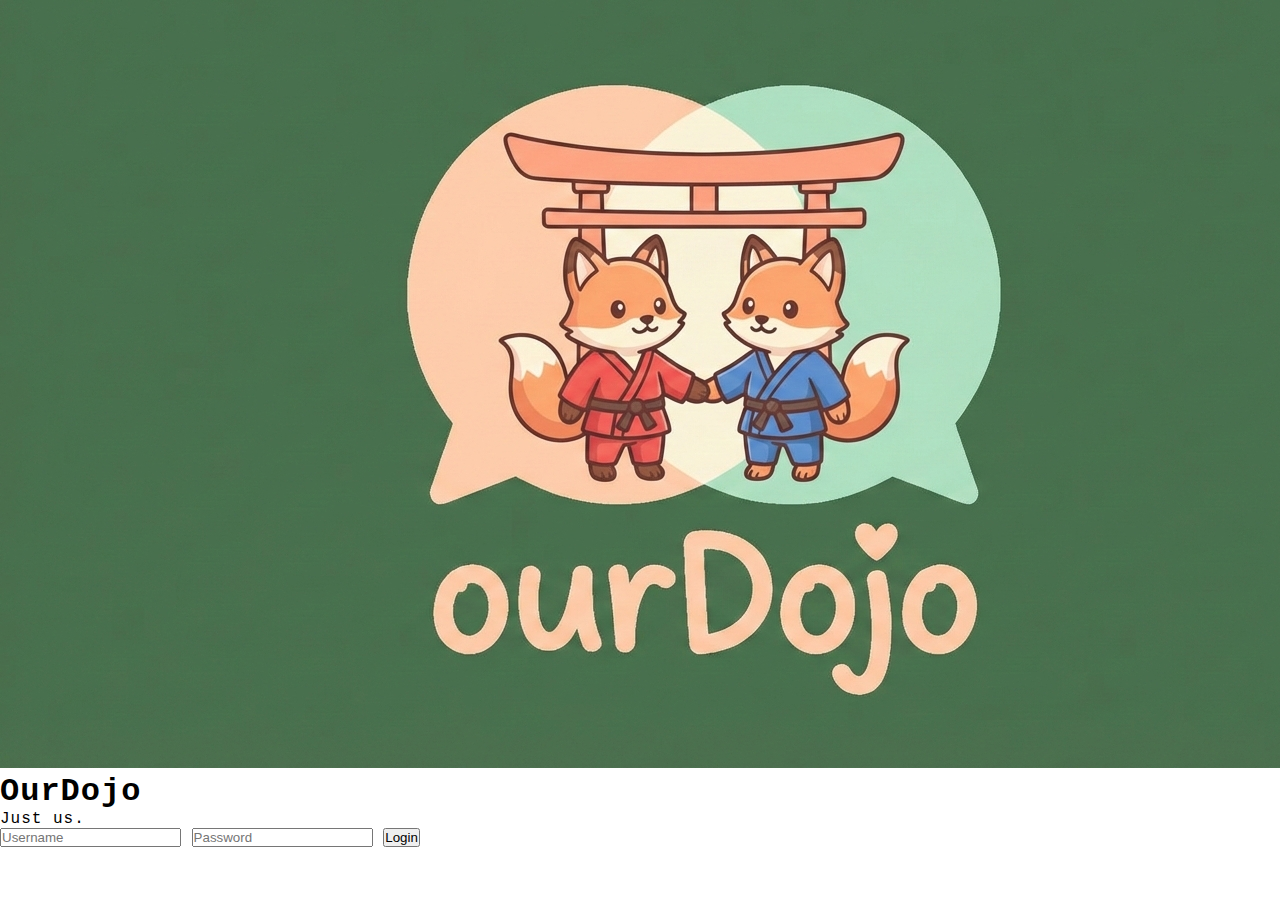
<file: frontend/index.html>
<!DOCTYPE html>
<html lang="en">
<head>
<meta charset="UTF-8" />
<meta name="viewport" content="width=device-width, initial-scale=1.0" />
<title>OurDojo</title>
<link rel="stylesheet" href="style.css" />
</head>
<body class="centered">


<div class="card">
<img src="logo.png" class="logo" alt="OurDojo" />
<h1>OurDojo</h1>
<p class="subtitle">Just us.</p>


<input id="username" placeholder="Username" />
<input id="password" type="password" placeholder="Password" />


<button onclick="login()">Login</button>
<p id="error" class="error"></p>
</div>


<script src="app.js"></script>
</body>
</html>
</file>
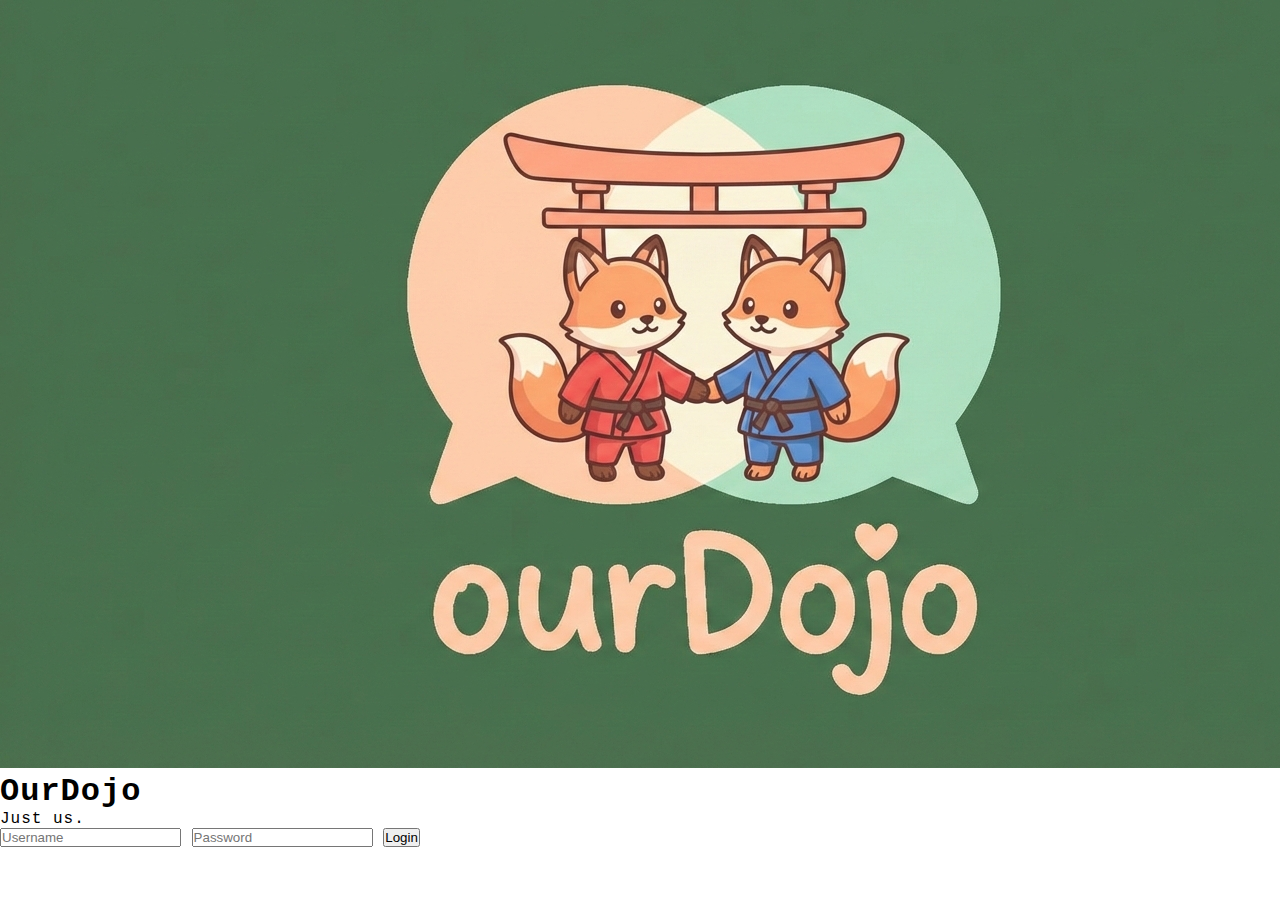
<file: frontend/chat.html>
<!DOCTYPE html>
<html lang="en">
<head>
  <meta charset="UTF-8" />
  <meta name="viewport" content="width=device-width, initial-scale=1.0" />
  <title>OurDojo</title>
  <link rel="stylesheet" href="style.css" />
</head>
<body class="chat-body">

  <header class="chat-header">
    <span class="brand-text">OurDojo</span>
    <div class="header-right">
      <span class="chat-with">Chatting with: <span id="otherUser" class="other-user-name"></span></span>
      <div class="header-status">
        <span class="status-dot"></span>
        <span class="status-text">Connected</span>
      </div>
    </div>
  </header>

  <div class="messages-wrapper">
    <div class="logo-watermark"></div>
    <div id="messages" class="messages-container"></div>
  </div>

  <div id="emojiPanel" class="emoji-panel hidden">
    <div class="emoji-grid">
      <span class="emoji-item">😀</span>
      <span class="emoji-item">😁</span>
      <span class="emoji-item">😂</span>
      <span class="emoji-item">🤣</span>
      <span class="emoji-item">😍</span>
      <span class="emoji-item">😘</span>
      <span class="emoji-item">🥰</span>
      <span class="emoji-item">😭</span>
      <span class="emoji-item">😡</span>
      <span class="emoji-item">🤔</span>
      <span class="emoji-item">❤️</span>
      <span class="emoji-item">💕</span>
      <span class="emoji-item">💛</span>
      <span class="emoji-item">✨</span>
      <span class="emoji-item">🔥</span>
      <span class="emoji-item">👍</span>
      <span class="emoji-item">🙏</span>
      <span class="emoji-item">🫶</span>
      <span class="emoji-item">💪</span>
      <span class="emoji-item">🎮</span>
    </div>
  </div>

  <div class="chat-input-container">
    <button class="input-btn emoji-btn" onclick="toggleEmoji()" title="Emoji">
      😊
    </button>
    
    <input 
      id="messageInput" 
      class="message-input" 
      placeholder="Type something..." 
      autocomplete="off"
    />
    
    <input type="file" id="fileInput" hidden onchange="uploadFile()" accept="image/*,video/*,.gif" />
    
    <button class="input-btn attach-btn" onclick="pickFile()" title="Attach">
      📎
    </button>
    
    <button class="input-btn send-btn" onclick="sendText()" title="Send">
      ➤
    </button>
  </div>

  <script src="app.js"></script>
</body>
</html>
</file>
<file: frontend/style.css>
/* ARCADE FONT */
@import url('https://fonts.cdnfonts.com/css/arcade-classic');

* {
  box-sizing: border-box;
  margin: 0;
  padding: 0;
}

body {
  font-family: 'ArcadeClassic', 'Press Start 2P', monospace;
  -webkit-font-smoothing: antialiased;
  letter-spacing: 1px;
}

/* === LOGIN PAGE === */
.login-body {
  min-height: 100vh;
  background: linear-gradient(135deg, #1a1a2e 0%, #16213e 50%, #0f3460 100%);
  display: flex;
  flex-direction: column;
  justify-content: center;
  align-items: center;
  position: relative;
  overflow: hidden;
}

.login-body::before {
  content: '';
  position: absolute;
  width: 200%;
  height: 200%;
  background: 
    radial-gradient(circle at 20% 50%, rgba(245, 183, 177, 0.1) 0%, transparent 50%),
    radial-gradient(circle at 80% 80%, rgba(255, 209, 102, 0.1) 0%, transparent 50%);
  animation: drift 20s ease-in-out infinite;
}

@keyframes drift {
  0%, 100% { transform: translate(0, 0); }
  50% { transform: translate(-50px, -50px); }
}

.logo-sm {
  width: 48px;
  height: 48px;
  filter: drop-shadow(0 0 10px rgba(245, 183, 177, 0.5));
  animation: float 3s ease-in-out infinite;
}

@keyframes float {
  0%, 100% { transform: translateY(0); }
  50% { transform: translateY(-10px); }
}

.brand-text {
  font-size: 2rem;
  color: #f5b7b1;
  text-shadow: 0 0 20px rgba(245, 183, 177, 0.6);
  letter-spacing: 3px;
}

.login-container {
  display: flex;
  justify-content: center;
  align-items: center;
  padding: 2rem;
  position: relative;
  z-index: 10;
}

.login-card {
  width: 100%;
  max-width: 450px;
  background: rgba(255, 255, 255, 0.05);
  backdrop-filter: blur(20px);
  border: 2px solid rgba(245, 183, 177, 0.3);
  border-radius: 24px;
  padding: 2.5rem 2rem;
  position: relative;
  box-shadow: 
    0 20px 60px rgba(0, 0, 0, 0.4),
    inset 0 0 40px rgba(245, 183, 177, 0.05);
  display: flex;
  flex-direction: column;
  align-items: center;
}

.login-logo {
  width: auto;
  height: auto;
  max-width: 360px;
  transform: scale(2);
  margin: 2.5rem 0 2rem 0;
  filter: drop-shadow(0 0 20px rgba(245, 183, 177, 0.5));
  animation: float 3s ease-in-out infinite;
}

.login-glow {
  position: absolute;
  top: -50%;
  left: -50%;
  width: 200%;
  height: 200%;
  background: radial-gradient(circle, rgba(245, 183, 177, 0.15) 0%, transparent 70%);
  animation: rotate 10s linear infinite;
  pointer-events: none;
}

@keyframes rotate {
  from { transform: rotate(0deg); }
  to { transform: rotate(360deg); }
}

.input-group {
  margin-bottom: 1.5rem;
  width: 100%;
}

.input-group input {
  width: 100%;
  padding: 1rem 1.2rem;
  background: rgba(255, 255, 255, 0.08);
  border: 2px solid rgba(245, 183, 177, 0.3);
  border-radius: 16px;
  color: #fff;
  font-family: 'ArcadeClassic', monospace;
  font-size: 1.1rem;
  letter-spacing: 2px;
  transition: all 0.3s ease;
}

.input-group input::placeholder {
  color: rgba(255, 255, 255, 0.4);
}

.input-group input:focus {
  outline: none;
  border-color: #f5b7b1;
  background: rgba(255, 255, 255, 0.12);
  box-shadow: 0 0 20px rgba(245, 183, 177, 0.3);
}

.login-btn {
  width: 100%;
  padding: 1.2rem;
  background: linear-gradient(135deg, #f5b7b1 0%, #ff9a8b 100%);
  border: none;
  border-radius: 16px;
  color: #1a1a2e;
  font-family: 'ArcadeClassic', monospace;
  font-size: 1.4rem;
  cursor: pointer;
  transition: all 0.3s ease;
  position: relative;
  overflow: hidden;
  box-shadow: 0 8px 24px rgba(245, 183, 177, 0.4);
}

.login-btn::before {
  content: '';
  position: absolute;
  top: 0;
  left: -100%;
  width: 100%;
  height: 100%;
  background: linear-gradient(90deg, transparent, rgba(255, 255, 255, 0.3), transparent);
  transition: left 0.5s;
}

.login-btn:hover::before {
  left: 100%;
}

.login-btn:hover {
  transform: translateY(-2px);
  box-shadow: 0 12px 32px rgba(245, 183, 177, 0.6);
}

.login-btn:active {
  transform: translateY(0);
}

.error {
  color: #ff6b6b;
  text-align: center;
  margin-top: 1rem;
  font-size: 0.9rem;
  text-shadow: 0 0 10px rgba(255, 107, 107, 0.5);
}

/* === CHAT PAGE === */
.chat-body {
  display: flex;
  flex-direction: column;
  height: 100vh;
  background: linear-gradient(135deg, #0f3460 0%, #16213e 100%);
  overflow: hidden;
}

.chat-header {
  display: flex;
  justify-content: space-between;
  align-items: center;
  padding: 1rem 1.5rem;
  background: rgba(26, 26, 46, 0.9);
  backdrop-filter: blur(10px);
  border-bottom: 2px solid rgba(245, 183, 177, 0.2);
  box-shadow: 0 4px 20px rgba(0, 0, 0, 0.3);
}

.brand-text {
  font-size: 2rem;
  color: #f5b7b1;
  text-shadow: 0 0 20px rgba(245, 183, 177, 0.6);
  letter-spacing: 3px;
}

.header-right {
  display: flex;
  align-items: center;
  gap: 1.5rem;
}

.chat-with {
  color: rgba(255, 255, 255, 0.7);
  font-size: 0.9rem;
}

.other-user-name {
  color: #ffd166;
  font-weight: bold;
  text-shadow: 0 0 10px rgba(255, 209, 102, 0.5);
}

.header-status {
  display: flex;
  align-items: center;
  gap: 0.5rem;
}

.status-dot {
  width: 10px;
  height: 10px;
  background: #4ecca3;
  border-radius: 50%;
  animation: pulse 2s ease-in-out infinite;
}

@keyframes pulse {
  0%, 100% { opacity: 1; }
  50% { opacity: 0.5; }
}

.status-text {
  color: #4ecca3;
  font-size: 0.8rem;
}

/* MESSAGES */
.messages-wrapper {
  flex: 1;
  position: relative;
  overflow: hidden;
}

.logo-watermark {
  position: absolute;
  top: 50%;
  left: 50%;
  transform: translate(-50%, -50%);
  width: 90%;
  max-width: 800px;
  height: 90%;
  max-height: 800px;
  background-image: url('logo.png');
  background-size: contain;
  background-repeat: no-repeat;
  background-position: center;
  opacity: 0.15;
  pointer-events: auto;
  z-index: 0;
  transition: all 0.4s ease;
  cursor: pointer;
}

.logo-watermark:hover {
  opacity: 0.25;
  transform: translate(-50%, -50%) scale(1.05);
}

.messages-container {
  position: relative;
  z-index: 1;
  height: 100%;
  padding: 1.5rem;
  overflow-y: auto;
  display: flex;
  flex-direction: column;
  gap: 0.8rem;
  background: 
    linear-gradient(180deg, rgba(15, 52, 96, 0.3) 0%, transparent 100%),
    repeating-linear-gradient(0deg, transparent, transparent 2px, rgba(245, 183, 177, 0.02) 2px, rgba(245, 183, 177, 0.02) 4px);
}

.messages-container::-webkit-scrollbar {
  width: 8px;
}

.messages-container::-webkit-scrollbar-track {
  background: rgba(0, 0, 0, 0.2);
}

.messages-container::-webkit-scrollbar-thumb {
  background: rgba(245, 183, 177, 0.3);
  border-radius: 4px;
}

.message {
  max-width: 75%;
  padding: 0.9rem 1.2rem;
  border-radius: 20px;
  font-size: 1rem;
  word-wrap: break-word;
  position: relative;
  animation: messageIn 0.3s ease;
  box-shadow: 0 4px 12px rgba(0, 0, 0, 0.2);
}

@keyframes messageIn {
  from {
    opacity: 0;
    transform: translateY(10px);
  }
  to {
    opacity: 1;
    transform: translateY(0);
  }
}

.me {
  background: linear-gradient(135deg, #f5b7b1 0%, #ff9a8b 100%);
  color: #1a1a2e;
  margin-left: auto;
  border-bottom-right-radius: 4px;
}

.other {
  background: rgba(255, 255, 255, 0.1);
  backdrop-filter: blur(10px);
  color: #fff;
  border: 1px solid rgba(245, 183, 177, 0.2);
  margin-right: auto;
  border-bottom-left-radius: 4px;
}

.message img, .message video {
  max-width: 100%;
  border-radius: 12px;
  margin-top: 0.5rem;
  display: block;
  box-shadow: 0 4px 12px rgba(0, 0, 0, 0.3);
}

/* EMOJI PANEL */
.emoji-panel {
  background: rgba(26, 26, 46, 0.95);
  backdrop-filter: blur(10px);
  border-top: 2px solid rgba(245, 183, 177, 0.2);
  padding: 1rem;
  animation: slideUp 0.3s ease;
}

@keyframes slideUp {
  from {
    opacity: 0;
    transform: translateY(20px);
  }
  to {
    opacity: 1;
    transform: translateY(0);
  }
}

.emoji-grid {
  display: grid;
  grid-template-columns: repeat(auto-fit, minmax(40px, 1fr));
  gap: 0.5rem;
  max-width: 600px;
  margin: 0 auto;
}

.emoji-item {
  font-size: 1.8rem;
  cursor: pointer;
  padding: 0.5rem;
  border-radius: 8px;
  transition: all 0.2s ease;
  text-align: center;
}

.emoji-item:hover {
  background: rgba(245, 183, 177, 0.2);
  transform: scale(1.2);
}

.emoji-item:active {
  transform: scale(0.9);
}

/* INPUT */
.chat-input-container {
  display: flex;
  gap: 0.6rem;
  padding: 1rem 1.5rem;
  background: rgba(26, 26, 46, 0.9);
  backdrop-filter: blur(10px);
  border-top: 2px solid rgba(245, 183, 177, 0.2);
}

.message-input {
  flex: 1;
  padding: 0.9rem 1.2rem;
  background: rgba(255, 255, 255, 0.08);
  border: 2px solid rgba(245, 183, 177, 0.2);
  border-radius: 24px;
  color: #fff;
  font-family: 'ArcadeClassic', monospace;
  font-size: 1rem;
  letter-spacing: 1px;
  transition: all 0.3s ease;
}

.message-input::placeholder {
  color: rgba(255, 255, 255, 0.4);
}

.message-input:focus {
  outline: none;
  border-color: #f5b7b1;
  background: rgba(255, 255, 255, 0.12);
  box-shadow: 0 0 20px rgba(245, 183, 177, 0.2);
}

.input-btn {
  width: 48px;
  height: 48px;
  border-radius: 50%;
  border: none;
  font-size: 1.4rem;
  cursor: pointer;
  transition: all 0.3s ease;
  display: flex;
  align-items: center;
  justify-content: center;
}

.emoji-btn {
  background: rgba(255, 209, 102, 0.2);
  border: 2px solid rgba(255, 209, 102, 0.3);
}

.emoji-btn:hover {
  background: rgba(255, 209, 102, 0.3);
  transform: rotate(20deg) scale(1.1);
}

.attach-btn {
  background: rgba(78, 204, 163, 0.2);
  border: 2px solid rgba(78, 204, 163, 0.3);
}

.attach-btn:hover {
  background: rgba(78, 204, 163, 0.3);
  transform: scale(1.1);
}

.send-btn {
  background: linear-gradient(135deg, #f5b7b1 0%, #ff9a8b 100%);
  box-shadow: 0 4px 12px rgba(245, 183, 177, 0.3);
}

.send-btn:hover {
  transform: scale(1.1);
  box-shadow: 0 6px 16px rgba(245, 183, 177, 0.5);
}

.send-btn:active {
  transform: scale(0.95);
}

.hidden {
  display: none;
}

/* MOBILE RESPONSIVE */
@media (max-width: 768px) {
  .brand-text {
    font-size: 1.5rem;
  }
  
  .chat-with {
    font-size: 0.75rem;
  }
  
  .header-right {
    gap: 0.8rem;
  }
  
  .login-card {
    padding: 2rem 1.5rem;
    max-width: 90%;
  }
  
  .login-logo {
    max-width: 280px;
    transform: scale(1.7);
    margin: 2rem 0 1.5rem 0;
  }
  
  .message {
    max-width: 85%;
    font-size: 0.9rem;
  }
  
  .emoji-grid {
    grid-template-columns: repeat(auto-fit, minmax(35px, 1fr));
  }
  
  .emoji-item {
    font-size: 1.5rem;
  }
  
  .input-btn {
    width: 44px;
    height: 44px;
    font-size: 1.2rem;
  }
}
</file>
